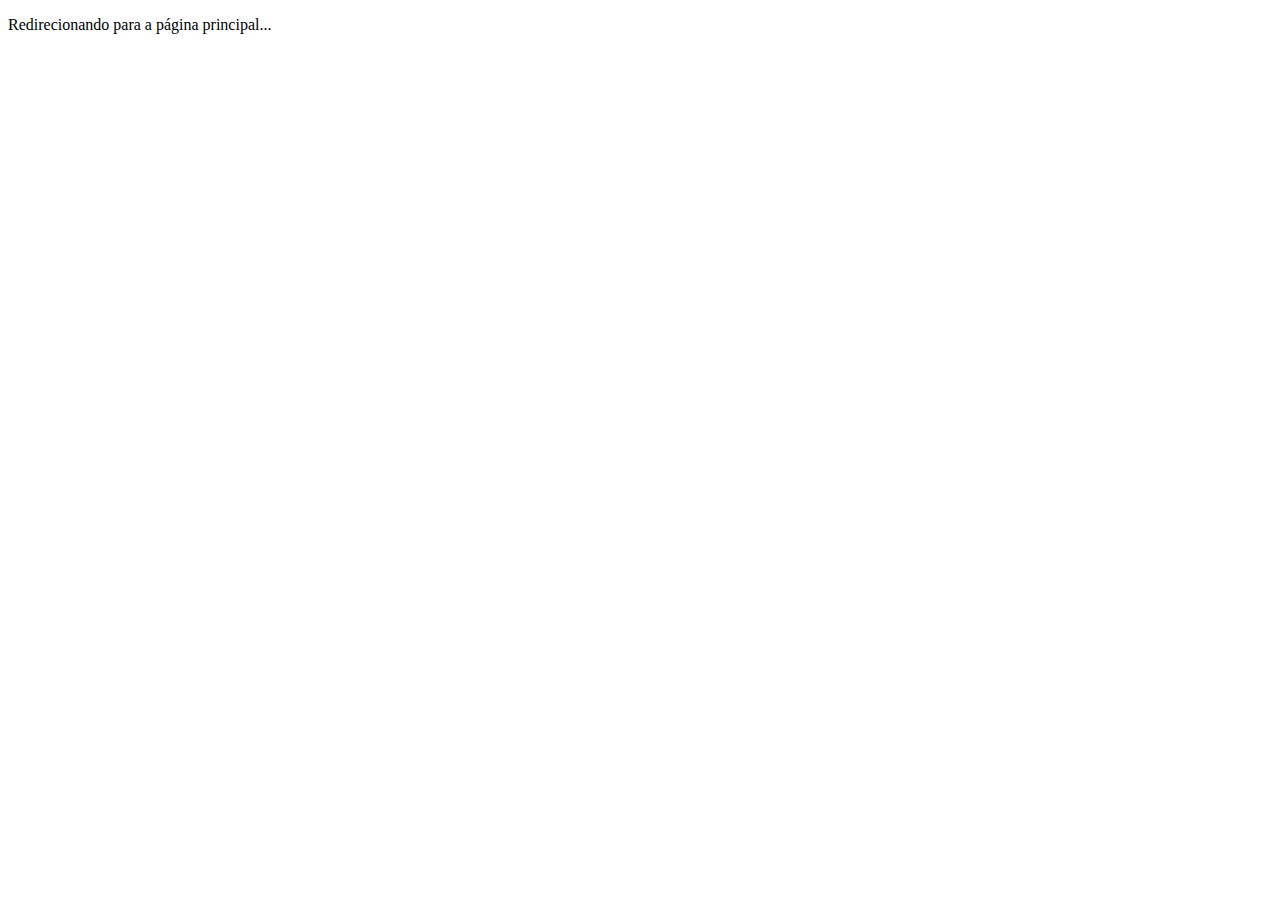
<file: index.html>
<!DOCTYPE html>
<html lang="pt-br">
<head>
    <meta charset="UTF-8">
    <meta http-equiv="refresh" content="0; URL='index.php'">
    <title>Redirecionando...</title>
</head>
<body>
    <p>Redirecionando para a página principal...</p>
</body>
</html>
</file>
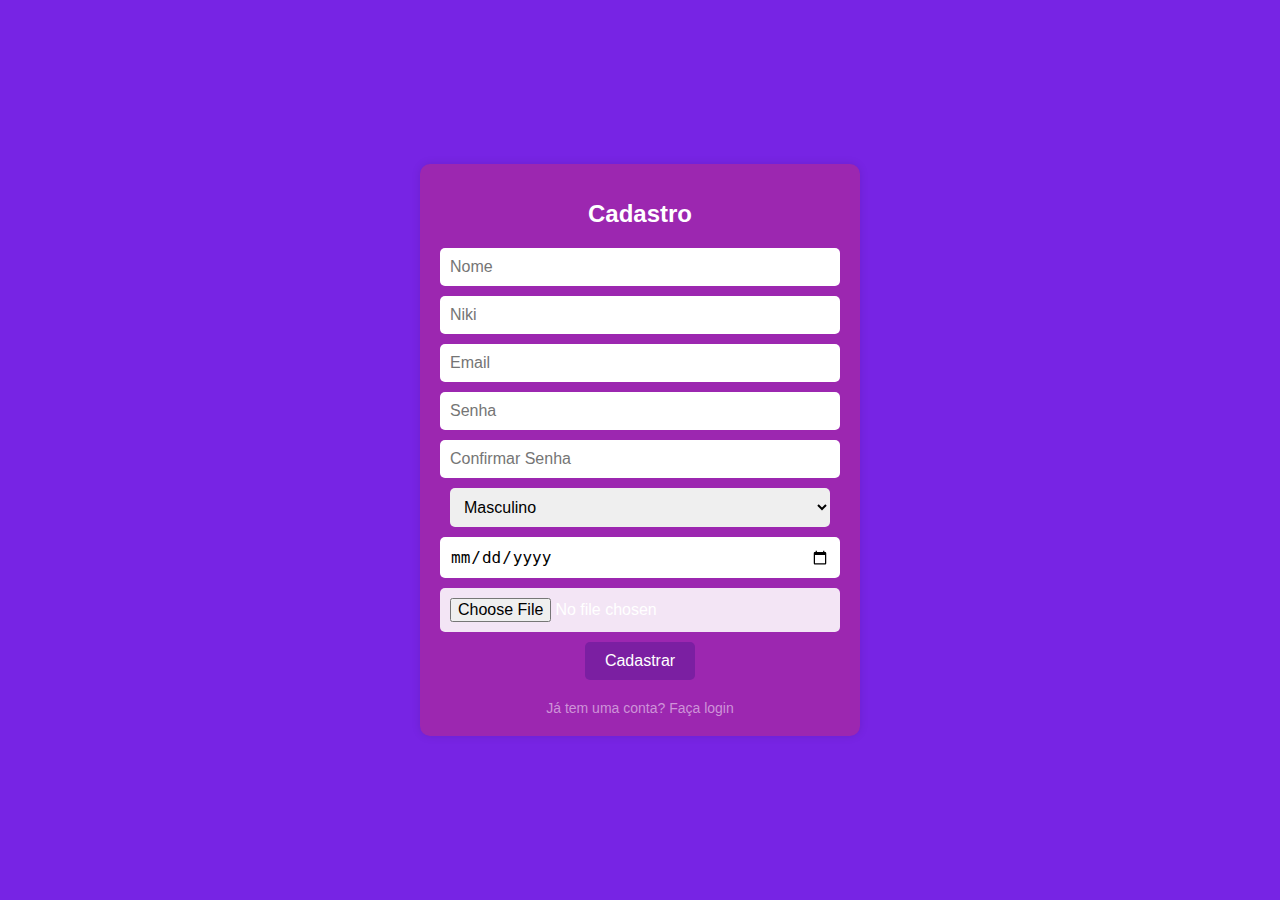
<file: Entrada/cadastro.html>
<!DOCTYPE html>
<html lang="pt-br">
<head>
    <meta charset="UTF-8">
    <meta name="viewport" content="width=device-width, initial-scale=1.0">
    <title>Cadastro</title>
    <link rel="stylesheet" href="index.css">
    <style>
    </style>
</head>
<body>
    <div class="Container">
        <div class="Box">
            <h1>Cadastro</h1>
            <form action="Porteiro.php" method="POST" enctype="multipart/form-data">
                <input type="hidden" name="action" value="cadastro">
                <input type="text" name="nome" placeholder="Nome" required>
                <input type="text" name="niki" placeholder="Niki" required>
                <input type="email" name="email" placeholder="Email" required>
                <input type="password" name="senha" placeholder="Senha" required>
                <input type="password" name="confirmarSenha" placeholder="Confirmar Senha" required>
                <select name="sexo" required>
                    <option value="M">Masculino</option>
                    <option value="F">Feminino</option>
                    <option value="O">Outro</option>
                </select>
                <input type="date" name="dataNascimento" required>
                <input type="file" name="imagem">
                <button type="submit">Cadastrar</button>
            </form>                       
            <a href="login.html">Já tem uma conta? Faça login</a>
        </div>
    </div>
    
</body>
</html>
</file>
<file: Entrada/index.css>
/* index.css */
body {
    font-family: Arial, sans-serif;
    background-color: #7724e4; /* Lilás claro */
    margin: 0;
    padding: 0;
    display: flex;
    justify-content: center;
    align-items: center;
    height: 100vh;
}

.Container {
    display: flex;
    justify-content: center;
    align-items: center;
    width: 100%;
}

.Box {
    background-color: #9c27b0; /* Roxo */
    padding: 20px;
    border-radius: 10px;
    box-shadow: 0 0 10px rgba(0, 0, 0, 0.1);
    text-align: center;
    color: white;
    max-width: 400px;
    width: 100%;
}

.Box h1 {
    margin-bottom: 20px;
    font-size: 24px;
}

.Box form input,
.Box form select {
    display: block;
    width: calc(100% - 20px);
    margin: 10px auto;
    padding: 10px;
    border: none;
    border-radius: 5px;
    font-size: 16px;
}

.Box form input[type="file"] {
    border: none;
    background-color: #f3e5f5; /* Lilás claro */
    padding: 10px;
}

.Box form button {
    background-color: #7b1fa2; /* Roxo escuro */
    color: white;
    padding: 10px 20px;
    border: none;
    border-radius: 5px;
    font-size: 16px;
    cursor: pointer;
    transition: background-color 0.3s;
}

.Box form button:hover {
    background-color: #3f0b5f; /* Roxo mais escuro */
}

.Box a {
    color: #ce93d8; /* Roxo claro */
    text-decoration: none;
    display: block;
    margin-top: 20px;
    font-size: 14px;
}

.Box a:hover {
    text-decoration: underline;
}
</file>
